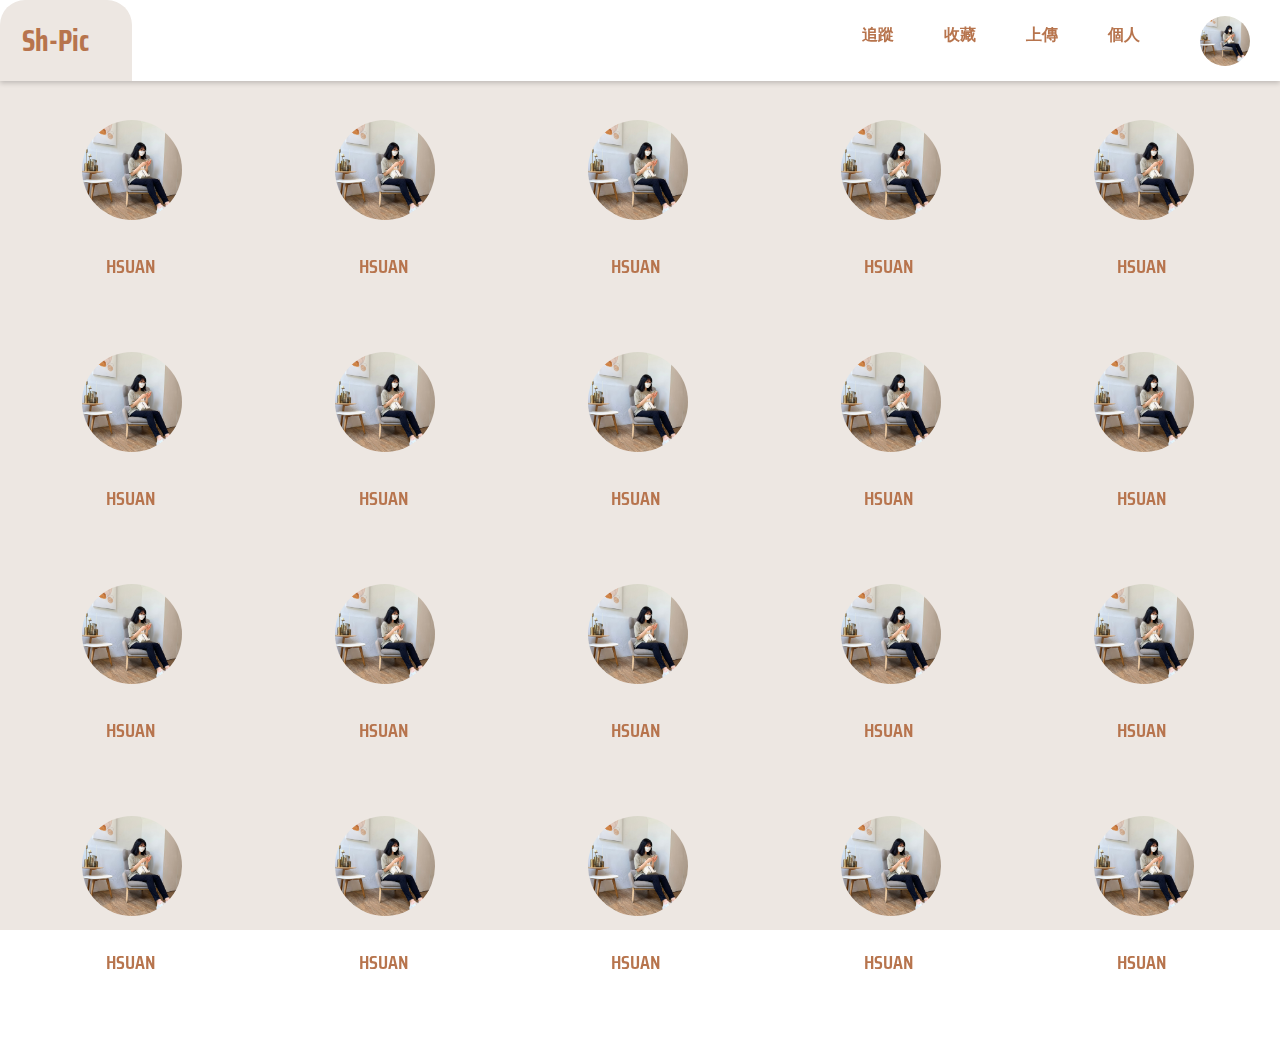
<file: index-track.html>
<!doctype html>
<html lang="TW">

<head>
  <meta charset="utf-8">
  <meta name="viewport" content="width=device-width, initial-scale=1">
  <title>Sh-Pic</title>
  <link href="https://cdn.jsdelivr.net/npm/bootstrap@5.3.0-alpha1/dist/css/bootstrap.min.css" rel="stylesheet"
    integrity="sha384-GLhlTQ8iRABdZLl6O3oVMWSktQOp6b7In1Zl3/Jr59b6EGGoI1aFkw7cmDA6j6gD" crossorigin="anonymous">
  <link rel="stylesheet" href="style-track.css">
  <link rel="preconnect" href="https://fonts.googleapis.com">
  <link rel="preconnect" href="https://fonts.gstatic.com" crossorigin>
  <link href="https://fonts.googleapis.com/css2?family=Caveat&family=Indie+Flower&family=Josefin+Slab&family=Noto+Sans+HK&family=Saira+Condensed:wght@300&display=swap" rel="stylesheet">
</head>

<body>
  <a href="index.html"><h1>Sh-Pic</h1></a>

  <div class="button-container">
    <a href="index-track.html" class="button">追蹤</a>
    <a href="index-collect.html" class="button">收藏</a>
    <a href="index-upload.html" class="button">上傳</a>
    <a href="index-personal.html" class="button">個人</a>
  </div>

  <div class="rectangle"></div>


  <div class="wrap">
    <img src="me.jpg" alt="">
  </div>
  
  <div class="container">
    <!-- 第一排重复 5 次 -->
    <div class="avatar-wrapper">
      <div class="avatar">
        <img src="me.jpg" alt="">
      </div>
      <div class="text-row">
        <p>HSUAN</p>
      </div>
    </div>
  
    <div class="avatar-wrapper">
      <div class="avatar">
        <img src="me.jpg" alt="">
      </div>
      <div class="text-row">
        <p>HSUAN</p>
      </div>
    </div>
  
    <div class="avatar-wrapper">
      <div class="avatar">
        <img src="me.jpg" alt="">
      </div>
      <div class="text-row">
        <p>HSUAN</p>
      </div>
    </div>
  
    <div class="avatar-wrapper">
      <div class="avatar">
        <img src="me.jpg" alt="">
      </div>
      <div class="text-row">
        <p>HSUAN</p>
      </div>
    </div>
  
    <div class="avatar-wrapper">
      <div class="avatar">
        <img src="me.jpg" alt="">
      </div>
      <div class="text-row">
        <p>HSUAN</p>
      </div>
    </div>
  </div>
  
  <!-- 第二排重复 5 次 -->
  <div class="container row-spacing">
    <div class="avatar-wrapper">
      <div class="avatar">
        <img src="me.jpg" alt="">
      </div>
      <div class="text-row">
        <p>HSUAN</p>
      </div>
    </div>
  
    <div class="avatar-wrapper">
      <div class="avatar">
        <img src="me.jpg" alt="">
      </div>
      <div class="text-row">
        <p>HSUAN</p>
      </div>
    </div>
  
    <div class="avatar-wrapper">
      <div class="avatar">
        <img src="me.jpg" alt="">
      </div>
      <div class="text-row">
        <p>HSUAN</p>
      </div>
    </div>
  
    <div class="avatar-wrapper">
      <div class="avatar">
        <img src="me.jpg" alt="">
      </div>
      <div class="text-row">
        <p>HSUAN</p>
      </div>
    </div>
  
    <div class="avatar-wrapper">
      <div class="avatar">
        <img src="me.jpg" alt="">
      </div>
      <div class="text-row">
        <p>HSUAN</p>
      </div>
    </div>
  </div>
  
  <!-- 第三排重复 5 次 -->
  <div class="container row-spacing">
    <div class="avatar-wrapper">
      <div class="avatar">
        <img src="me.jpg" alt="">
      </div>
      <div class="text-row">
        <p>HSUAN</p>
      </div>
    </div>
  
    <div class="avatar-wrapper">
      <div class="avatar">
        <img src="me.jpg" alt="">
      </div>
      <div class="text-row">
        <p>HSUAN</p>
      </div>
    </div>
  
    <div class="avatar-wrapper">
      <div class="avatar">
        <img src="me.jpg" alt="">
      </div>
      <div class="text-row">
        <p>HSUAN</p>
      </div>
    </div>
  
    <div class="avatar-wrapper">
      <div class="avatar">
        <img src="me.jpg" alt="">
      </div>
      <div class="text-row">
        <p>HSUAN</p>
      </div>
    </div>
  
    <div class="avatar-wrapper">
      <div class="avatar">
        <img src="me.jpg" alt="">
      </div>
      <div class="text-row">
        <p>HSUAN</p>
      </div>
    </div>
  </div>
  
  <!-- 第四排重复 5 次 -->
  <div class="container row-spacing">
    <div class="avatar-wrapper">
      <div class="avatar">
        <img src="me.jpg" alt="">
      </div>
      <div class="text-row">
        <p>HSUAN</p>
      </div>
    </div>
  
    <div class="avatar-wrapper">
      <div class="avatar">
        <img src="me.jpg" alt="">
      </div>
      <div class="text-row">
        <p>HSUAN</p>
      </div>
    </div>
  
    <div class="avatar-wrapper">
      <div class="avatar">
        <img src="me.jpg" alt="">
      </div>
      <div class="text-row">
        <p>HSUAN</p>
      </div>
    </div>
  
    <div class="avatar-wrapper">
      <div class="avatar">
        <img src="me.jpg" alt="">
      </div>
      <div class="text-row">
        <p>HSUAN</p>
      </div>
    </div>
  
    <div class="avatar-wrapper">
      <div class="avatar">
        <img src="me.jpg" alt="">
      </div>
      <div class="text-row">
        <p>HSUAN</p>
      </div>
    </div>
  </div>
  
  


  <div class="background-fill">
  </div>

  <script src="https://cdn.jsdelivr.net/npm/bootstrap@5.3.0-alpha1/dist/js/bootstrap.bundle.min.js"
    integrity="sha384-w76AqPfDkMBDXo30jS1Sgez6pr3x5MlQ1ZAGC+nuZB+EYdgRZgiwxhTBTkF7CXvN"
    crossorigin="anonymous"></script>
</body>

</html>
</file>
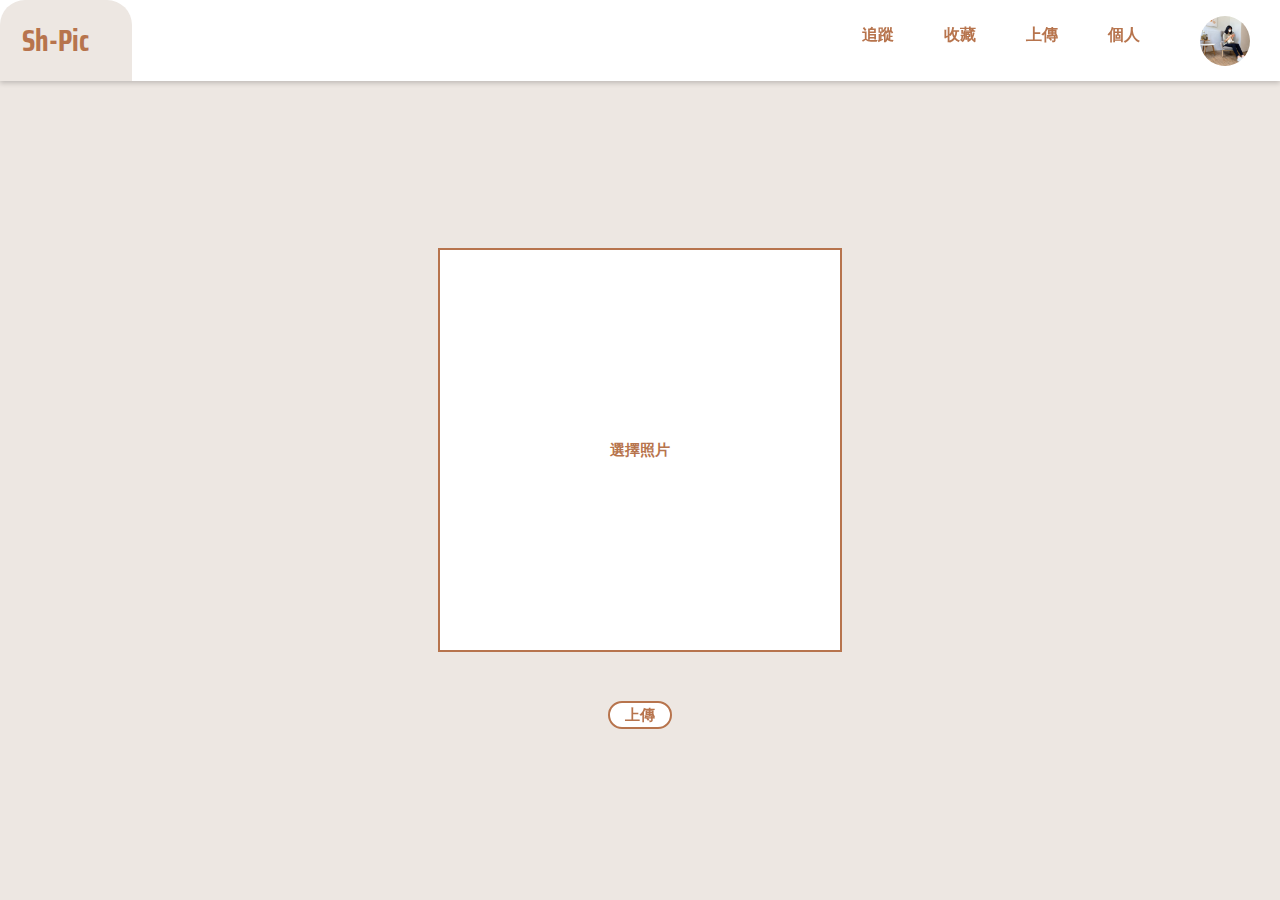
<file: index-upload.html>
<!doctype html>
<html lang="TW">

<head>
  <meta charset="utf-8">
  <meta name="viewport" content="width=device-width, initial-scale=1">
  <title>Sh-Pic</title>
  <link href="https://cdn.jsdelivr.net/npm/bootstrap@5.3.0-alpha1/dist/css/bootstrap.min.css" rel="stylesheet"
    integrity="sha384-GLhlTQ8iRABdZLl6O3oVMWSktQOp6b7In1Zl3/Jr59b6EGGoI1aFkw7cmDA6j6gD" crossorigin="anonymous">
  <link rel="stylesheet" href="style-upload.css">
  <link rel="preconnect" href="https://fonts.googleapis.com">
  <link rel="preconnect" href="https://fonts.gstatic.com" crossorigin>
  <link href="https://fonts.googleapis.com/css2?family=Caveat&family=Indie+Flower&family=Josefin+Slab&family=Noto+Sans+HK&family=Saira+Condensed:wght@300&display=swap" rel="stylesheet">
</head>

<body>
  <a href="index.html"><h1>Sh-Pic</h1></a>

  <div class="button-container">
    <a href="index-track.html" class="button">追蹤</a>
    <a href="index-collect.html" class="button">收藏</a>
    <a href="index-upload.html" class="button">上傳</a>
    <a href="index-personal.html" class="button">個人</a>
  </div>

  <div class="rectangle"></div>


  <div class="wrap">
    <img src="me.jpg" alt="">
  </div>

  <div class="box">
    <div class="centered-text">
        <p>選擇照片</p>
        <p class="upload-text">上傳</p>
    </div>
</div>

  <div class="background-fill">
  </div>

  <script src="https://cdn.jsdelivr.net/npm/bootstrap@5.3.0-alpha1/dist/js/bootstrap.bundle.min.js"
    integrity="sha384-w76AqPfDkMBDXo30jS1Sgez6pr3x5MlQ1ZAGC+nuZB+EYdgRZgiwxhTBTkF7CXvN"
    crossorigin="anonymous"></script>
</body>

</html>
</file>
<file: style-track.css>
h1 {
    color: #B7744D;
    font-size: 30px;
    background-color: #EDE7E2;
    height: 9vh;
    width: 110px;
    display: flex;
    justify-content: flex-start;
    align-items: center;
    padding-left: 22px;
    border-top-left-radius: 25px;
    border-top-right-radius: 25px;
    position: fixed;
    margin: 0;
    top: 0;
    left: 0;
    z-index: 999;
  }
  
  
body {
    font-family: 'Saira Condensed', sans-serif;
  }
  
  
  /* 設定圖片容器的樣式 */
  .wrap{
    width: 50px;
    height: 50px;
    overflow: hidden;
    border-radius: 50%;
    position: fixed;/* 設定定位方式為 fixed，讓容器相對於視窗定位 */
    top: 4.5%;
    transform: translateY(-50%);/* 設定垂直位置居中 */
    right: 30px;/* 設定距離右側 30 像素 */
    z-index: 1000;
  }
  
  /* 設定圖片的樣式 */
  .wrap img{
    max-width : 100%;
    height: auto;
    position: relative;
    top: -10px;
    right: 0px;
  }



  .rectangle {
    position: absolute;
    top: 0;
    width: 100%;
    height: 9vh;
    background-color: rgb(255, 255, 255);
    position: fixed;
    box-shadow: 0px 2px 5px rgba(0, 0, 0, 0.2);/* 加入 box-shadow 屬性 */
    left:0px;
    z-index: 50;
  }
  /* 響應式尺寸：Extra small */
@media (max-width: 575.98px) {
  .rectangle {
    position: fixed;
  }
}
  
  
  .background-fill {
    position: fixed;
    top: 60px;/* 開始填充的位置 */
    left: 0;
    width: 100%;
    height: calc(100% - 30px);/* 從30px以下的地方開始填充 */
    background-color: #EDE7E2;
    z-index: -2;/* 確保背景在其他元素下面 */
  }
  
  .button-container {
    display: flex;
    justify-content: flex-end;
    position: fixed;
    top: -5px;
    right: 30px;
    z-index: 999;
    font-family: 'Saira Condensed', sans-serif;
  }
  
  .button-container a {
    margin-left: -10  px;
  }
  
  .button-container a:last-child {
    margin-left: 0px;
    padding-right: 100px;/* 調整右邊的間距為 100px */
  }
  
  /* 設定按鈕樣式 */
  .button {
    font-size: 18px;
    color: #B7744D;
    text-decoration: none;
    display: inline-block;/* 確保<a>元素有高度 */
    height: 9vh;/* 設置<a>元素高度 */
    line-height: 60px;/* 設置行高為元素高度 */
    z-index: 999;
    border-radius: 20px;
    font-size: 16px;
    font-weight: 600;
    padding: 10px 20px;
    margin-right: 10px;
  }
  /* 響應式尺寸 */
@media (max-width: 575.98px) { /* Extra small devices */
  .button {
    font-size: 14px; /* 调整字体大小 */
    padding: 5px 10px; /* 调整按钮内边距 */
    margin-right: 5px; /* 调整按钮间距 */
  }
}
  



    .container {
      display: flex;
      flex-wrap: wrap; /* 允许换行 */
      justify-content: center; /* 水平居中 */
      align-items: center; /* 垂直居中 */
      margin-top: 120px;
    }
  
    .avatar-wrapper {
      width: 20%; /* 每个 avatar 和 text-row 占据的宽度 */
      margin-bottom: 50px; /* 垂直间距为 50px */
      box-sizing: border-box; /* 盒模型为 content-box 加上 padding 和 border */
      padding-right: 20px; /* 水平间距为 20px */
    }
  
    .avatar {
      /* 设置第二张照片的样式 */
      width: 100px;
      height: 100px;
      overflow: hidden;
      border-radius: 50%;
      position: relative;
      left: 32%;
    }
  
    .avatar img {
      max-width: 100%;
      height: auto;
      position: absolute;
      left: 50%;
      top: 50%;
      transform: translate(-50%, -50%);
    }
  
    .text-row {
      color: #B7744D;
      display: flex;
      flex-wrap: wrap;
      align-items: center;
      font-size: 20px;
      font-weight: 600;
      margin-top: 10px; /* 调整垂直间距的数值 */
      margin-left: 42%;
      z-index: 999;
    }
  
    /* 新增样式 */
    .row-spacing {
      margin-top: 0%; /* 行与行之间的间距为 10% */
    }
    /* Responsive Styles */
    @media (max-width: 768px) {
      .avatar-wrapper {
        width: 30%; /* Adjust the width proportionally */
      }
    
      .avatar {
        width: 75px; /* Adjust the avatar size proportionally */
        height: 75px;
        left: 33%; /* Adjust the position proportionally */
      }
    }
</file>
<file: style-upload.css>
h1 {
  color: #B7744D;
  font-size: 30px;
  background-color: #EDE7E2;
  height: 9vh;
  width: 110px;
  display: flex;
  justify-content: flex-start;
  align-items: center;
  padding-left: 22px;
  border-top-left-radius: 25px;
  border-top-right-radius: 25px;
  position: fixed;
  margin: 0;
  top: 0;
  left: 0;
  z-index: 999;
}


body {
  font-family: 'Saira Condensed', sans-serif;
}

/* 設定圖片容器的樣式 */
.wrap{
  width: 50px;
  height: 50px;
  overflow: hidden;
  border-radius: 50%;
  position: fixed;/* 設定定位方式為 fixed，讓容器相對於視窗定位 */
  top: 4.5%;
  transform: translateY(-50%);/* 設定垂直位置居中 */
  right: 30px;/* 設定距離右側 30 像素 */
  z-index: 1000;
}

/* 設定圖片的樣式 */
.wrap img{
  max-width : 100%;
  height: auto;
  position: relative;
  top: -10px;
  right: 0px;
}

.rectangle {
  position: absolute;
  top: 0;
  width: 100%;
  height: 9vh;
  background-color: rgb(255, 255, 255);
  position: fixed;
  box-shadow: 0px 2px 5px rgba(0, 0, 0, 0.2);/* 加入 box-shadow 屬性 */
  left:0px;
  z-index: 50;
}
/* 響應式尺寸：Extra small */
@media (max-width: 575.98px) {
  .rectangle {
    position: fixed;
  }
}


.background-fill {
  position: fixed;
  top: 60px;/* 開始填充的位置 */
  left: 0;
  width: 100%;
  height: calc(100% - 30px);/* 從30px以下的地方開始填充 */
  background-color: #EDE7E2;
  z-index: -2;/* 確保背景在其他元素下面 */
}

.button-container {
  display: flex;
  justify-content: flex-end;
  position: fixed;
  top: -5px;
  right: 30px;
  z-index: 999;
  font-family: 'Saira Condensed', sans-serif;
}

.button-container a {
  margin-left: -10  px;
}

.button-container a:last-child {
  margin-left: 0px;
  padding-right: 100px;/* 調整右邊的間距為 100px */
}

/* 設定按鈕樣式 */
.button {
  font-size: 18px;
  color: #B7744D;
  text-decoration: none;
  display: inline-block;/* 確保<a>元素有高度 */
  height: 9vh;/* 設置<a>元素高度 */
  line-height: 60px;/* 設置行高為元素高度 */
  z-index: 999;
  border-radius: 20px;
  font-size: 16px;
  font-weight: 600;
  padding: 10px 20px;
  margin-right: 10px;
}
/* 響應式尺寸 */
@media (max-width: 575.98px) { /* Extra small devices */
  .button {
    font-size: 14px; /* 调整字体大小 */
    padding: 5px 10px; /* 调整按钮内边距 */
    margin-right: 5px; /* 调整按钮间距 */
  }
}


.box {
    width: 400px;
    height: 400px;
    background: rgb(255, 255, 255);
    position: absolute;
    top: 50%;
    left: 50%;
    transform: translate(-50%, -50%);
    border: 2px solid #B7744D;
}

.centered-text {
    display: flex;
    justify-content: center;
    align-items: center;
    height: 100%;
    color: #B7744D;
    font-size: 15px;
    font-weight:  600;
}

.upload-text {
    color: #B7744D;
    font-size: 15px;
    font-weight:  600;
    position: fixed; /* 使用绝对定位 */
    bottom: -2.5cm; /* 距离父元素底部5公分 */
    left: 50%; /* 居中对齐 */
    transform: translateX(-50%); /* 水平居中 */
    background-color: #ffffff;
    width: 15%;
    text-align: center; /* 文本居中对齐 */
    border: 2px solid #B7744D;
    border-radius: 20px; /* 設定邊框造型為圓角 */
}
</file>
